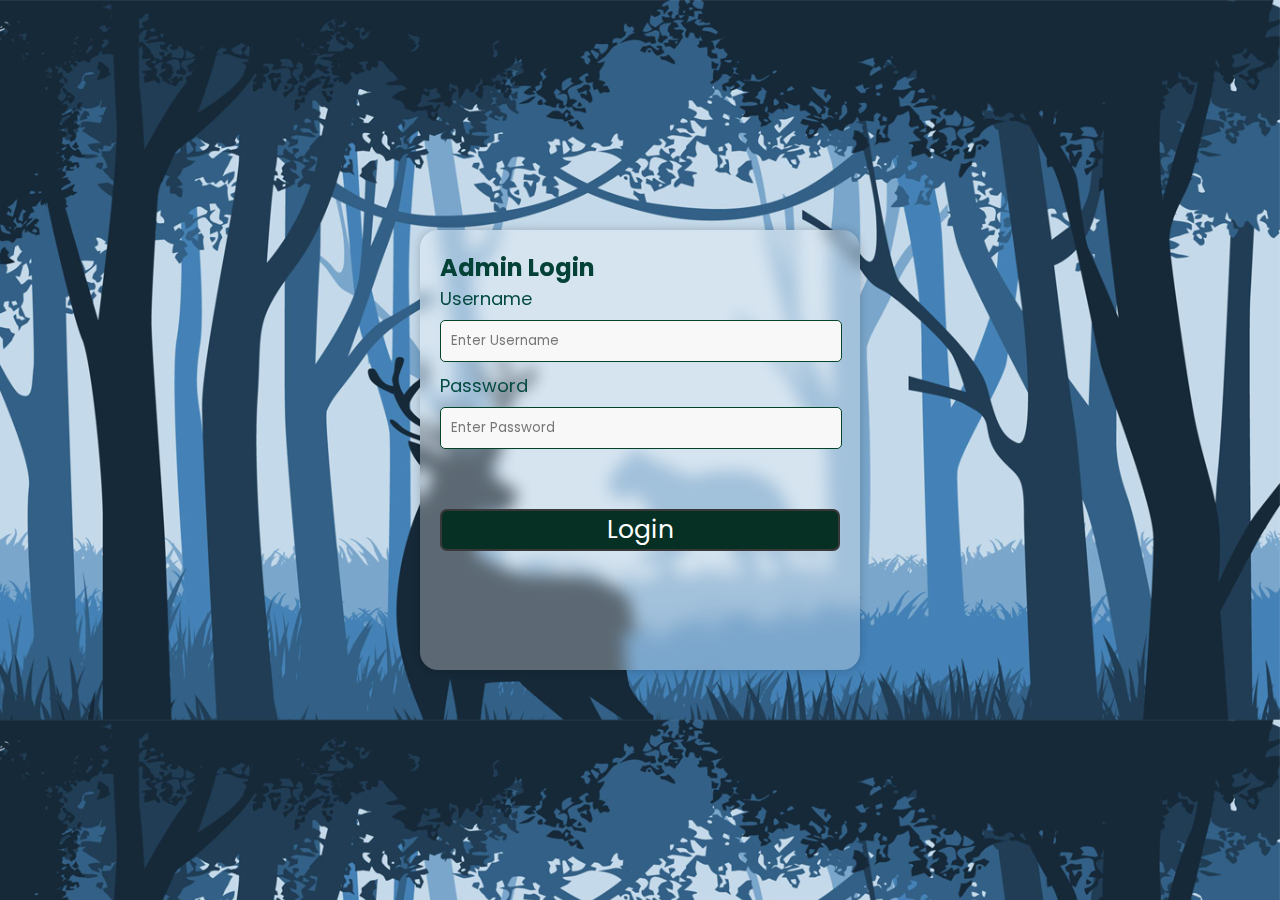
<file: admin-login.html>
<!DOCTYPE html>
<html>
<head>
    <title>NSS GEHU</title>
    <link rel="stylesheet" href="style.css">
    <link rel="preconnect" href="https://fonts.googleapis.com">
    <link rel="preconnect" href="https://fonts.gstatic.com" crossorigin>
    <link href="https://fonts.googleapis.com/css2?family=Poppins:wght@200;300;400;600;700&display=swap" rel="stylesheet">
    <link rel="shortcut icon" href="resources/logo1.jpg">
    <style>
body {
  background-image: url("resources/background.jpg");
  background-size:100%;
}

.login {
    position: absolute;
    top: 50%;
    left: 50%;
    transform: translate(-50%, -50%);
    z-index: 1;
}

.box {
    background: rgba(255, 255, 255, 0.3);
    backdrop-filter: blur(8px);
    border-radius: 18px;
    box-shadow: 0px 0px 10px rgba(0, 0, 0, 0.2);
    padding: 20px;
    width: 400px;
    height: 400px;
    text-align: left;
    vertical-align: auto;
}

.box h2 {
    color: #044136;
    font-size: 24px;
    margin-top: 0;
}

.box p {
    color: rgb(6, 75, 66);
    font-size: 18px;
}

button.button1 {
    background-color: rgb(5, 48, 35);
    border-radius: 7px; 
    color: rgb(255, 255, 255); 
    border: 2px solid #383838;
    font-size: 25px;
    width: 100%;
}

button.button1:hover {
    background-color: #d14606;
    color: white;
}

.box input[type="text"],
.box input[type="password"] {
    background-color: #f8f8f8;
    border: 1px solid #034429;
    border-radius: 5px;
    padding: 10px;
    margin-bottom: 10px;
    width: 95%;
}

.box input[type="text"]:focus,
.box input[type="password"]:focus {
    outline: none;
    border: 1px solid #01e7f7;
}

.box ::placeholder {
    color: #777;
}

.sparkles {
            position: absolute;
            top: 0;
            left: 0;
            pointer-events: none;
            z-index: 9999;
            width: 10px;
            height: 10px;
            background: radial-gradient(rgba(255, 215, 0, 0.8), transparent);
            border-radius: 50%;
            opacity: 0;
            transform-origin: center;
            animation: sparkles 0.5s ease-out;
        }

        @keyframes sparkles {
            0% {
                transform: scale(0);
                opacity: 1;
            }
            100% {
                transform: scale(1.5);
                opacity: 0;
            }
        }
    </style>
</head>
<body>
    <script>
        document.addEventListener("mousemove", function(event) {
            var sparkles = document.createElement("div");
            sparkles.className = "sparkles";
            sparkles.style.top = (event.pageY - 5) + "px";
            sparkles.style.left = (event.pageX - 5) + "px";
            document.body.appendChild(sparkles);
            setTimeout(function() {
                sparkles.remove();
            }, 500);
        });
    </script>
    <section class="login">
        <div class="box">
            <h2>Admin Login</h2>
            <form action="adminlogin.php" method="post">
                <p>Username</p>
                <input type="text" name="username" placeholder="Enter Username" required>
                <p>Password</p>
                <input type="password" name="password" placeholder="Enter Password" required>
                <br><br>
                <button class="button1" type="submit">Login</button>
            </form>
        </div>
    </section>
</body>
</html>
</file>
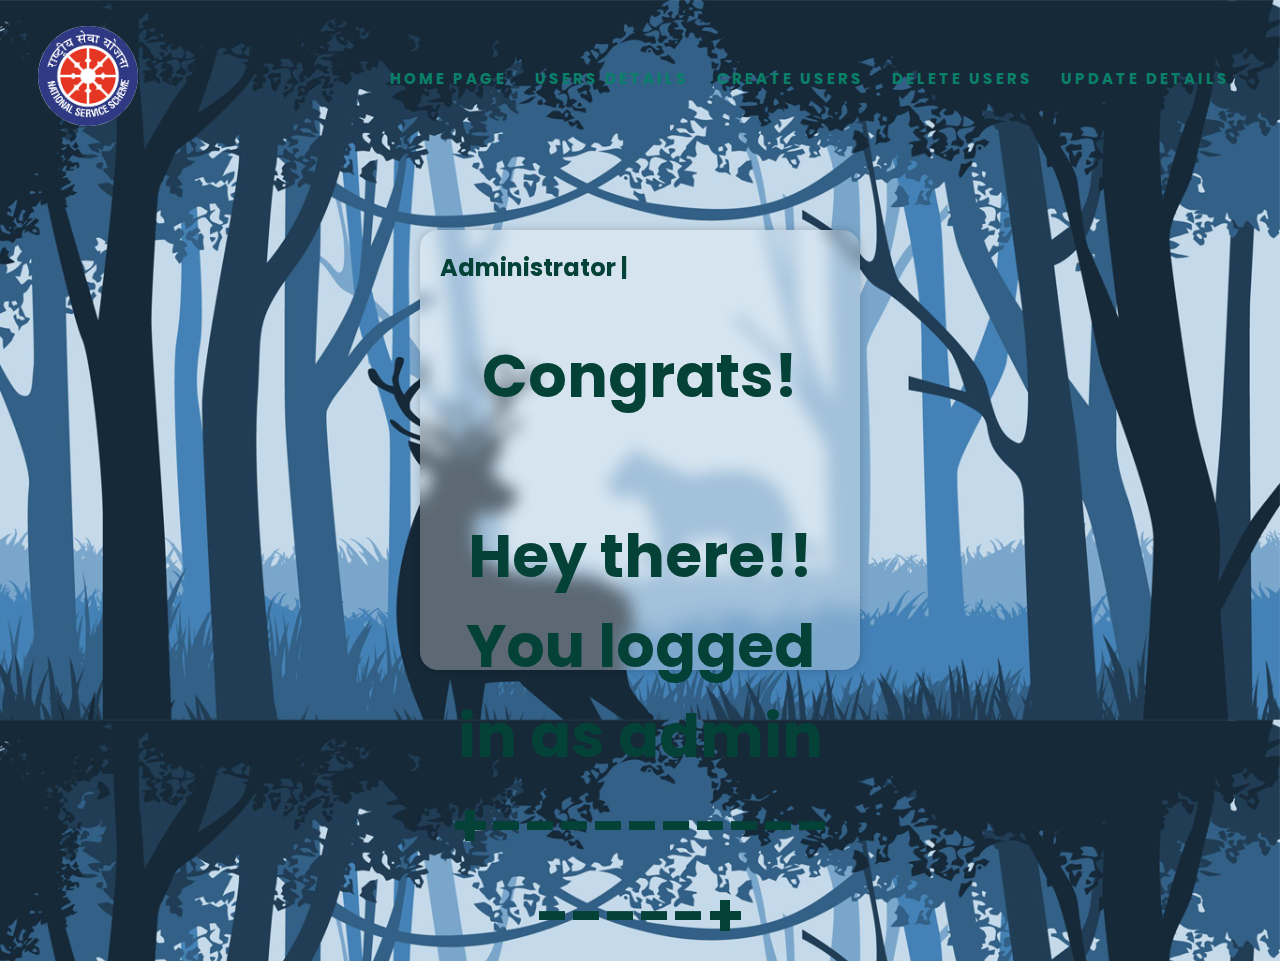
<file: admin.html>
<!DOCTYPE html>
<html>
<head>
    <title>NSS GEHU</title>
    <link rel="stylesheet" href="style.css">
    <link rel="preconnect" href="https://fonts.googleapis.com">
    <link rel="preconnect" href="https://fonts.gstatic.com" crossorigin>
    <link href="https://fonts.googleapis.com/css2?family=Poppins:wght@200;300;400;600;700&display=swap" rel="stylesheet">
    <link rel="shortcut icon" href="resources/logo1.png">
    <style>
body {
  background-image: url("resources/background.jpg");
  background-size:100%;
}

.login {
    position: absolute;
    top: 50%;
    left: 50%;
    transform: translate(-50%, -50%);
    z-index: 1;
}

.box {
    background: rgba(255, 255, 255, 0.3);
    backdrop-filter: blur(8px);
    border-radius: 18px;
    box-shadow: 0px 0px 10px rgba(0, 0, 0, 0.2);
    padding: 20px;
    width: 400px;
    height: 400px;
    text-align: left;
    vertical-align: auto;
}

.box h2 {
    color: #044136;
    font-size: 24px;
    margin-top: 0;
}

.box p {
    color: rgb(6, 75, 66);
    font-size: 18px;
}

button.button1 {
    background-color: rgb(5, 48, 35);
    border-radius: 7px; 
    color: rgb(255, 255, 255); 
    border: 2px solid #383838;
    font-size: 25px;
    width: 100%;
}

button.button1:hover {
    background-color: #d14606;
    color: white;
}

.box input[type="text"],
.box input[type="password"] {
    background-color: #f8f8f8;
    border: 1px solid #034429;
    border-radius: 5px;
    padding: 10px;
    margin-bottom: 10px;
    width: 95%;
}

.box input[type="text"]:focus,
.box input[type="password"]:focus {
    outline: none;
    border: 1px solid #01e7f7;
}

.box ::placeholder {
    color: #777;
}

.sparkles {
            position: absolute;
            top: 0;
            left: 0;
            pointer-events: none;
            z-index: 9999;
            width: 10px;
            height: 10px;
            background: radial-gradient(rgba(255, 215, 0, 0.8), transparent);
            border-radius: 50%;
            opacity: 0;
            transform-origin: center;
            animation: sparkles 0.5s ease-out;
        }

        @keyframes sparkles {
            0% {
                transform: scale(0);
                opacity: 1;
            }
            100% {
                transform: scale(1.5);
                opacity: 0;
            }
        }
    </style>
</head>
<body>
    <script> /*Hover smoke effect*/
        document.addEventListener("mousemove", function(event) {
            var sparkles = document.createElement("div");
            sparkles.className = "sparkles";
            sparkles.style.top = (event.pageY - 5) + "px";
            sparkles.style.left = (event.pageX - 5) + "px";
            document.body.appendChild(sparkles);
            setTimeout(function() {
                sparkles.remove();
            }, 500);
        });
    </script>
<section class="header-admin">
    <nav>
        <a href="index.html"><img src="resources/logo1.png" alt="hi"></a>
        <div class="nav-links1">
            <ul>
                <li><a style="color: #0a806a" href="index.html">HOME PAGE</a></li>
                <li><a style="color: #0a806a" href="fetch.php">USERS DETAILS</a></li>
                <li><a style="color: #0a806a" href="insert.php">CREATE USERS</a></li>
                <li><a style="color: #0a806a" href="delete.php">DELETE USERS</a></li>
                <li><a style="color: #0a806a" href="update.php">UPDATE DETAILS</a></li>
            </ul>
        </div>
    </nav>
    <section class="login">
        <div class="box">
            <h2>Administrator |</h2>
            <form action="" method="post">
                <br>
                <h1 style="color: #044136;"><center>Congrats!</center><br><center>Hey there!! You logged in as admin<br>+---------------+</h1></center>
            </form>
        </div>
    </section>
</body>
</html>
</file>
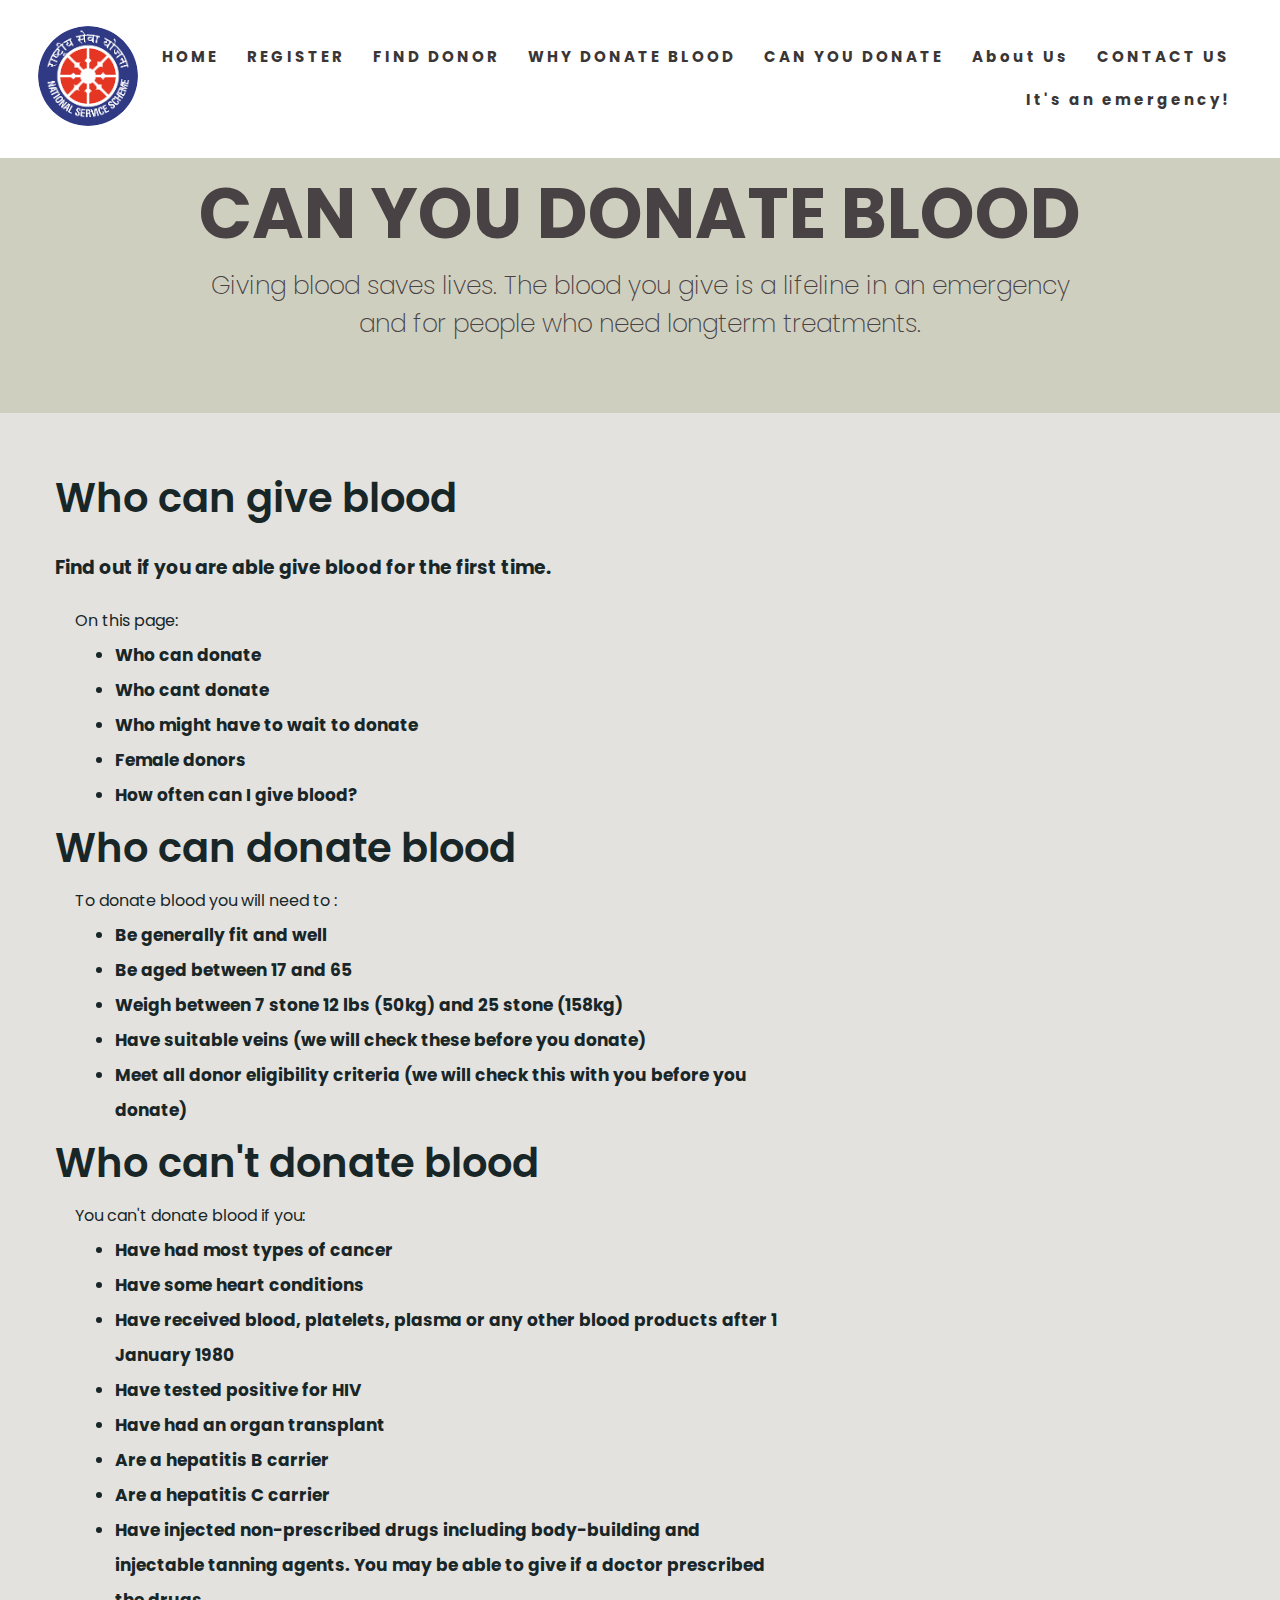
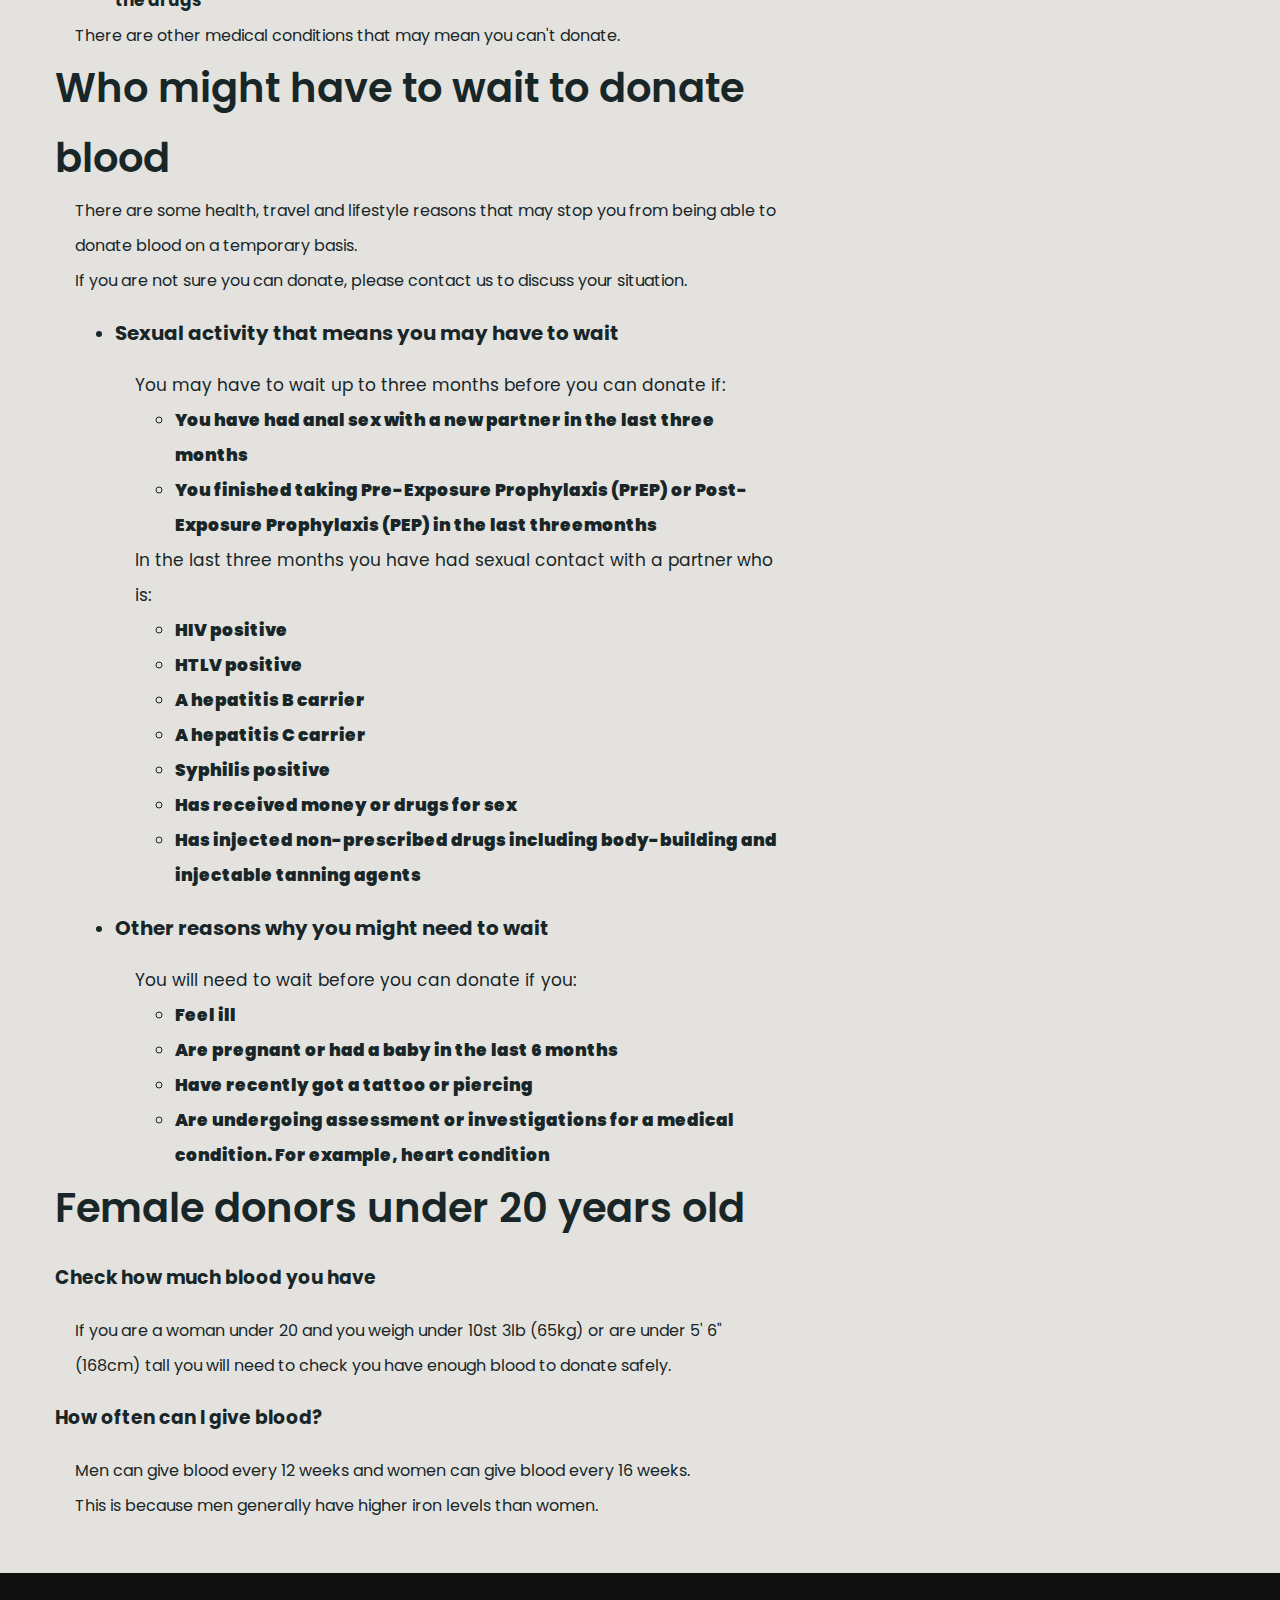
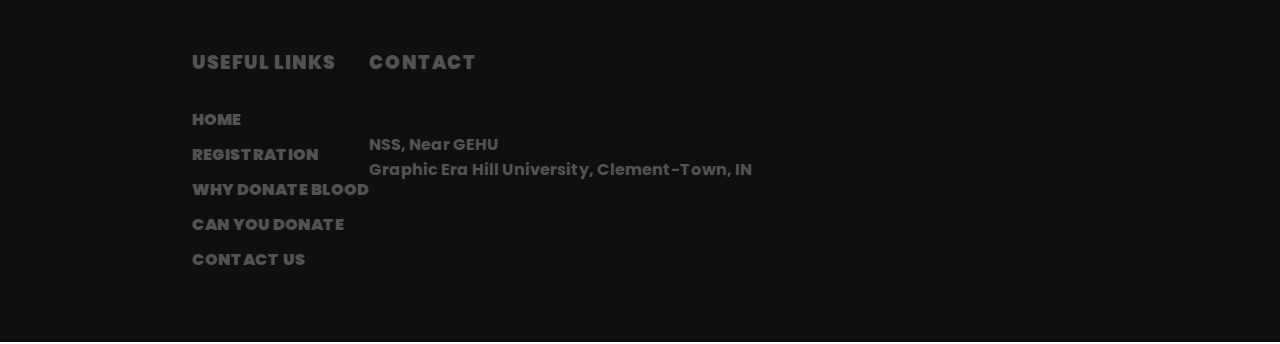
<file: canyoudonate.html>
<!--Reference : https://www.who.int/campaigns/world-blood-donor-day/2018/who-can-give-blood
              : http://nbtc.naco.gov.in/page/eligibility/-->
<!DOCTYPE html>
<html>
<head>
    <title>NSS GEHU</title>
    <link rel="stylesheet" href="style.css">
    <link rel="preconnect" href="https://fonts.googleapis.com">
    <link rel="preconnect" href="https://fonts.gstatic.com" crossorigin>
    <link href="https://fonts.googleapis.com/css2?family=Poppins:wght@200;300;400;600;700&display=swap"
        rel="stylesheet">
        <link rel="shortcut icon" href="resources/logo1.png">
</head>
<body>
    <section class="header1">
        <nav>
            <a href="index.html"><img src="resources/logo1.png" alt="hi"></a>
            <div class="nav-links1">
                <ul>
                    <li><a href="index.html">HOME</a></li>
                    <li><a href="registration.php">REGISTER</a></li>
                    <li><a href="index.html#findonor">FIND DONOR</a></li>
                    <li><a href="whydonateblood.html">WHY DONATE BLOOD</a></li>
                    <li><a href="canyoudonate.html">CAN YOU DONATE</a></li>
                    <li><a href="aboutus.html">About Us</a></li>
                    <li><a href="contact.html">CONTACT US</a></li>
                    <li><a href="emergency.html">It's an emergency!</a></li>
                </ul>
            </div>
        </nav>
    </section>
    <div class="dnprocess">
        <h1>
            CAN YOU DONATE BLOOD
        </h1>
        <p> Giving blood saves lives. The blood you give is a lifeline in an emergency<br> and for people who need
            longterm
            treatments.
        </p>
        <iframe src="https://merimaatimeradesh.gov.in/" width="30%" height="325%" style="border: 1px solid transparent;">
        </iframe>
    </div>
    <div class="atprocess">
        <h2> Who can give blood</h2>
        <h3> Find out if you are able give blood for the first time.</h3>
        <p>On this page:</p>
        <ul>
            <li> Who can donate</li>
            <li> Who cant donate</li>
            <li>Who might have to wait to donate</li>
            <li> Female donors</li>
            <li> How often can I give blood?</li>
        </ul>
        <h2>Who can donate blood </h2>
        <p>To donate blood you will need to :</p>
        <ul>
            <li>Be generally fit and well</li>
            <li>Be aged between 17 and 65</li>
            <li>Weigh between 7 stone 12 lbs (50kg) and 25 stone (158kg)</li>
            <li>Have suitable veins (we will check these before you donate)</li>
            <li>Meet all donor eligibility criteria (we will check this with you before you donate) </li>
        </ul>
        <h2>Who can't donate blood</h2>
        <p>You can't donate blood if you:</p>
        <ul>
            <li>Have had most types of cancer </li>
            <li>Have some heart conditions</li>
            <li>Have received blood, platelets, plasma or any other blood products after 1 January 1980</li>
            <li>Have tested positive for HIV </li>
            <li>Have had an organ transplant</li>
            <li>Are a hepatitis B carrier</li>
            <li>Are a hepatitis C carrier </li>
            <li>Have injected non-prescribed drugs including body-building and injectable tanning agents. You may be
                able to give if a doctor prescribed the drugs</li>
        </ul>
        <p>There are other medical conditions that may mean you can't donate.</p>
        <h2>Who might have to wait to donate blood </h2>
        <p>There are some health, travel and lifestyle reasons that may stop you from being able to donate blood on
            a
            temporary basis.<br>
            If you are not sure you can donate, please contact us to discuss your situation.</p>
        <ul>
            <li>
                <h3>Sexual activity that means you may have to wait</h3>
                <p>You may have to wait up to three months before you can donate if: </p>
                <ul>
                    <li>You have had anal sex with a new partner in the last three months</li>
                    <li>You finished taking Pre-Exposure Prophylaxis (PrEP) or Post-Exposure Prophylaxis (PEP) in
                        the last threemonths</li>
                </ul>
                <p>In the last three months you have had sexual contact with a partner who is:
                </p>
                <ul>
                    <li>HIV positive</li>
                    <li>HTLV positive</li>
                    <li>A hepatitis B carrier</li>
                    <li>A hepatitis C carrier</li>
                    <li>Syphilis positive</li>
                    <li>Has received money or drugs for sex</li>
                    <li>Has injected non-prescribed drugs including body-building and injectable tanning agents</li>
                </ul>
            </li>
            <li>
                <h3>Other reasons why you might need to wait </h3>
                <p>You will need to wait before you can donate if you:</p>
                <ul>
                    <li>Feel ill</li>
                    <li>Are pregnant or had a baby in the last 6 months</li>
                    <li>Have recently got a tattoo or piercing</li>
                    <li>Are undergoing assessment or investigations for a medical condition. For example, heart
                        condition</li>
                </ul>
            </li>
        </ul>
        <h2>Female donors under 20 years old</h2>
        <h3>Check how much blood you have</h3>
        <p> If you are a woman under 20 and you weigh under 10st 3lb (65kg) or are under 5' 6" (168cm) tall you will
            need to check you have enough blood to donate safely.</p>
        <h3>How often can I give blood?</h3>
        <p>Men can give blood every 12 weeks and women can give blood every 16 weeks. <br>
            This is because men generally have higher iron levels than women.
        </p>
    </div>
    <section class="bottom" style="padding-bottom: 2px; margin-bottom: 0%;">
        <div class="footer">
            <div class="col-1">
                <h3>USEFUL LINKS</h3>
                <a href="index.html">HOME</a>
                <a href="registration.html">REGISTRATION</a>
                <a href="whydonateblood.html">WHY DONATE BLOOD</a>
                <a href="canyoudonate.html">CAN YOU DONATE</a>
                <a href="contact.html">CONTACT US</a>
            </div>
            <!-- <div class="col-2">
                <h3> NEWSLETTER</h3>
                <form>
                    <input type="email" placeholder="Your Email Address" required>
                    <br>
                    <button type="submit">SUBSCRIBE NOW</button>
                </form>
            </div> -->
            <div class="col-3">
                <h3> CONTACT</h3>
                <br>
                <p>NSS, Near GEHU<br>Graphic Era Hill University, Clement-Town, IN</p>
            </div>
        </div>
    </section>
</body>
</html>
</file>
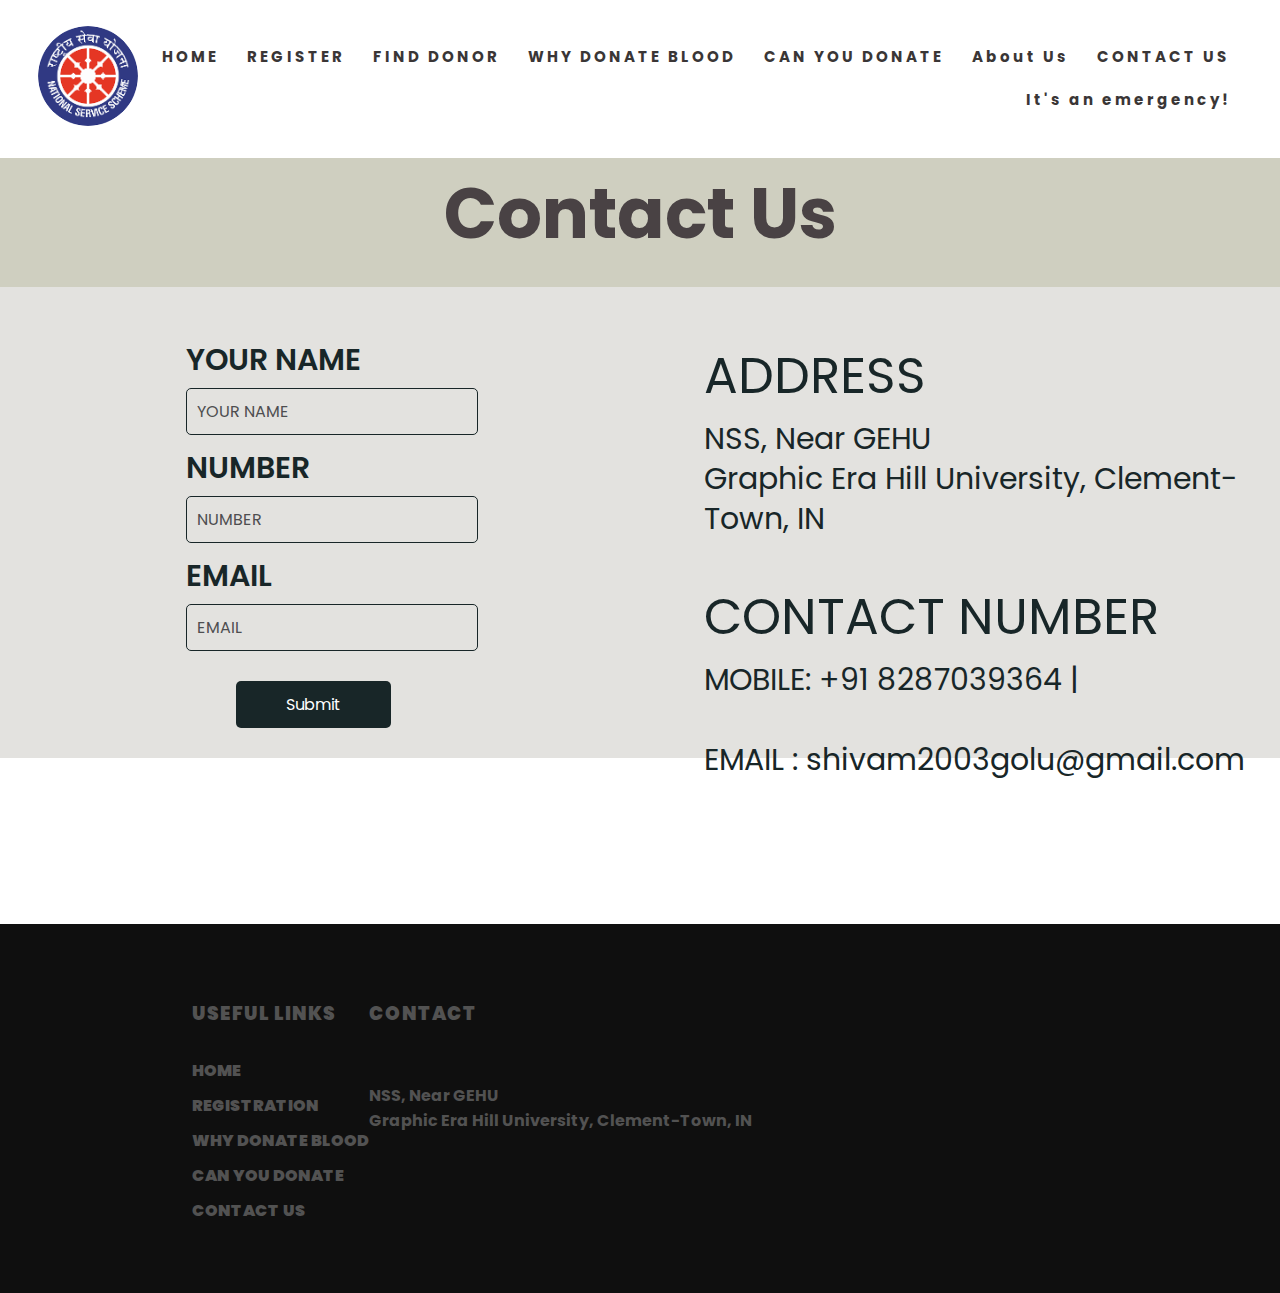
<file: contact.html>
<!DOCTYPE html>
<html>
<head>
    <title>NSS GEHU</title>
    <link rel="stylesheet" href="style.css">
    <link rel="preconnect" href="https://fonts.googleapis.com">
    <link rel="preconnect" href="https://fonts.gstatic.com" crossorigin>
    <link href="https://fonts.googleapis.com/css2?family=Poppins:wght@200;300;400;600;700&display=swap"
        rel="stylesheet">
        <link rel="shortcut icon" href="resources/logo1.png">
</head>
<body>
    <section class="header1">
        <nav>
            <a href="index.html"><img src="resources/logo1.png" alt="hi"></a>
            <div class="nav-links1">
                <ul>
                    <li><a href="index.html">HOME</a></li>
                    <li><a href="registration.php">REGISTER</a></li>
                    <li><a href="index.html#findonor">FIND DONOR</a></li>
                    <li><a href="whydonateblood.html">WHY DONATE BLOOD</a></li>
                    <li><a href="canyoudonate.html">CAN YOU DONATE</a></li>
                    <li><a href="aboutus.html">About Us</a></li>
                    <li><a href="contact.html">CONTACT US</a></li>
                    <li><a href="emergency.html">It's an emergency!</a></li>
                </ul>
            </div>
        </nav>
    </section>
    <section class="ratio">
        <div class="dnprocess">
            <h1>
                Contact Us
            </h1>
        </div>
        <div id="ratio1" class="ratio1">
            <form action="mailto:amoghkrishna55@gmail.com" method="post" enctype="text/plain">
                <label>YOUR NAME</label>
                <input type="text" name="your name" value="" placeholder="YOUR NAME"><br>
                <label>NUMBER</label>
                <input type="text" name="" value="" placeholder="NUMBER"><br>
                <label>EMAIL</label>
                <input type="email" name="your email" value="" placeholder="EMAIL">
                <br>
                <button>Submit</button>
            </form>
        </div>
        <div class="ratinfo">
            <h1>ADDRESS</h1>
            <p>NSS, Near GEHU<br>Graphic Era Hill University, Clement-Town, IN</p>
            <h1>CONTACT NUMBER</h1>
            <p>MOBILE: +91 8287039364 | 
            <!-- TELEPHONE: 0484-292674  -->   </p>
            <p>EMAIL : shivam2003golu@gmail.com</p>
        </div>
    </section>
    <section class="bottom" style="padding-top: 4.4cm;">
        <div class="footer">
            <div class="col-1">
                <h3>USEFUL LINKS</h3>
                <a href="index.html">HOME</a>
                <a href="registration.html">REGISTRATION</a>
                <a href="whydonateblood.html">WHY DONATE BLOOD</a>
                <a href="canyoudonate.html">CAN YOU DONATE</a>
                <a href="contact.html">CONTACT US</a>
            </div>
            <!-- <div class="col-2">
                <h3> NEWSLETTER</h3>
                <form>
                    <input type="email" placeholder="Your Email Address" required>
                    <br>
                    <button type="submit">SUBSCRIBE NOW</button>
                </form>
            </div> -->
            <div class="col-3">
                <h3> CONTACT</h3>
                <br>
                <p>NSS, Near GEHU<br>Graphic Era Hill University, Clement-Town, IN</p>
            </div>
        </div>
    </section>
</body>
</html>
</file>
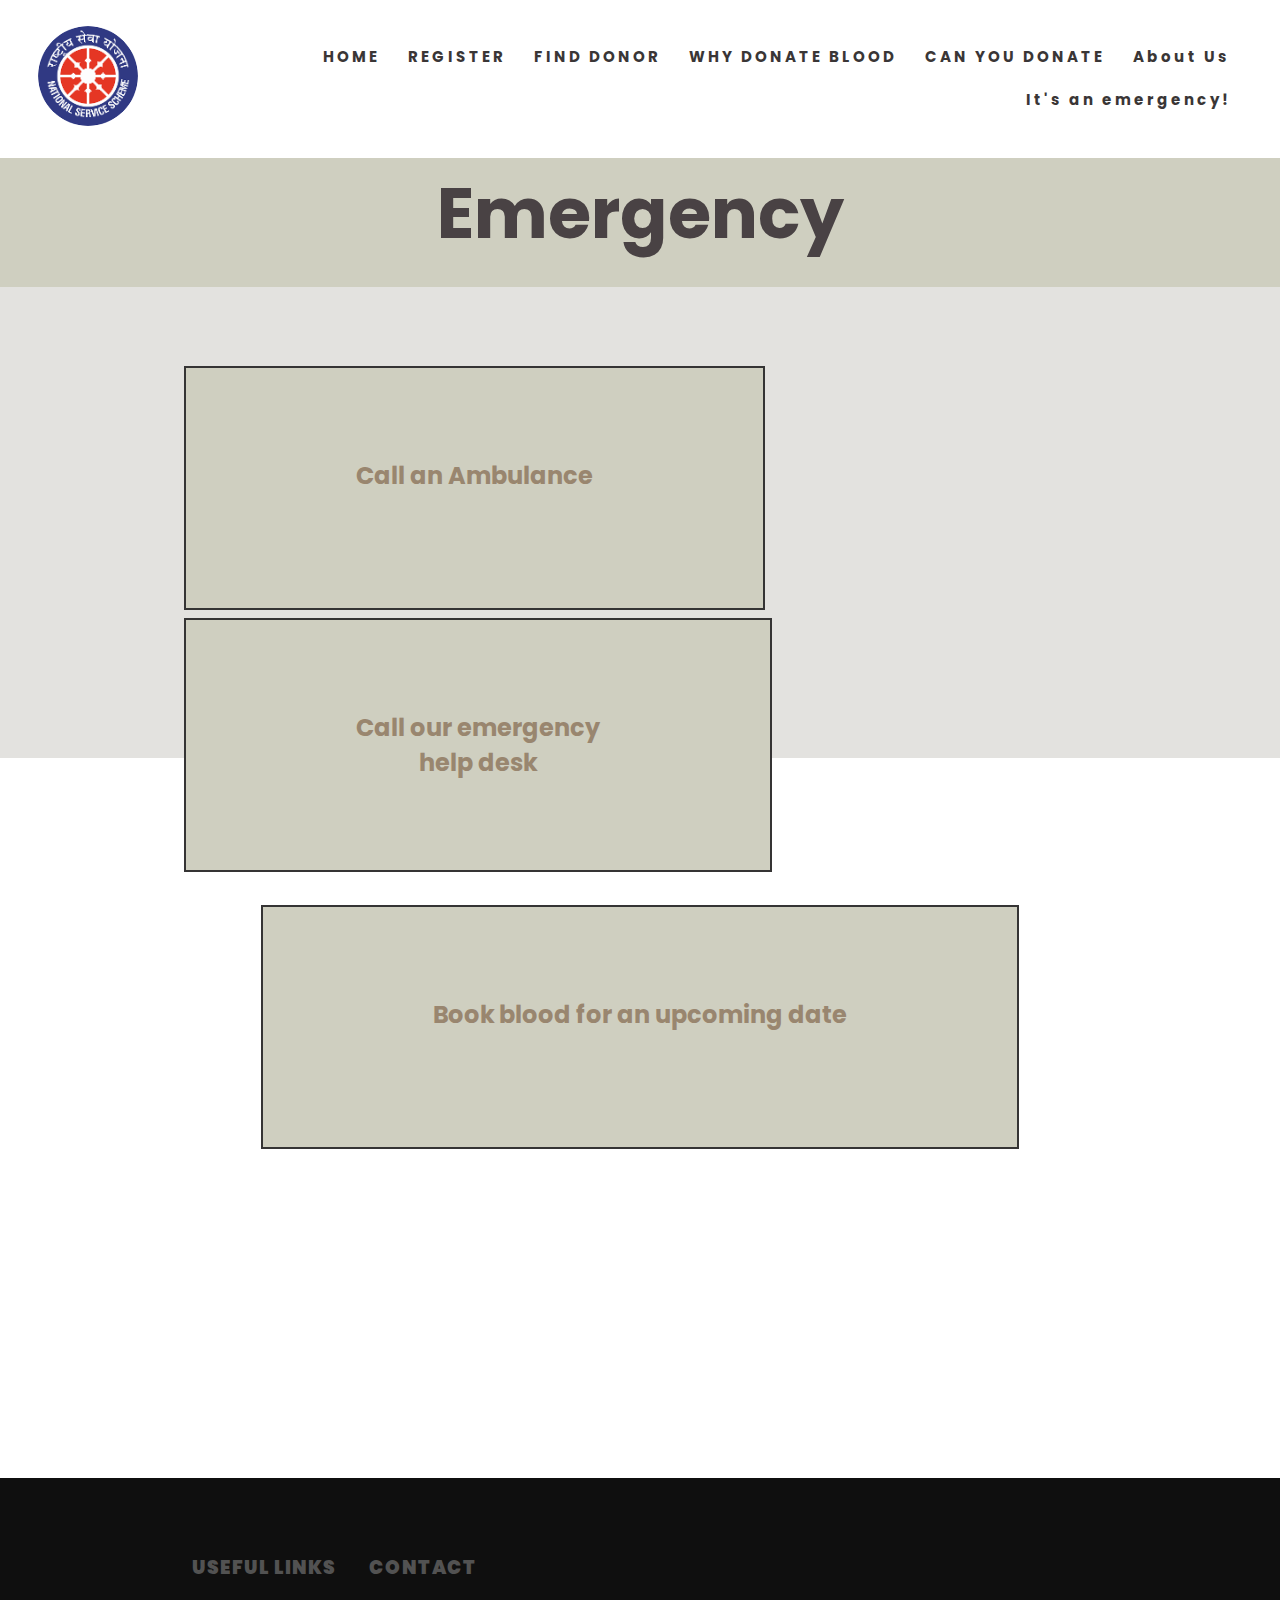
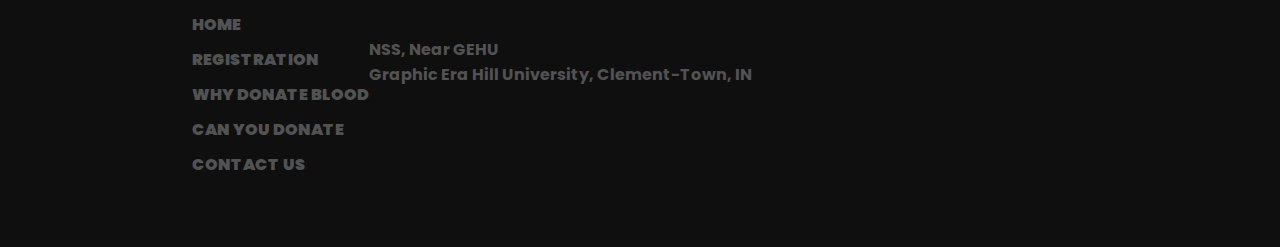
<file: emergency.html>
<!DOCTYPE html>
<html>
<head>
    <title>NSS GEHU</title>
    <link rel="stylesheet" href="style.css">
    <link rel="preconnect" href="https://fonts.googleapis.com">
    <link rel="preconnect" href="https://fonts.gstatic.com" crossorigin>
    <link href="https://fonts.googleapis.com/css2?family=Poppins:wght@200;300;400;600;700&display=swap"
        rel="stylesheet">
        <link rel="shortcut icon" href="resources/logo1.png">
    <style>
        .button {
            background-color: #4CAF50; /* Green */
            border: none;
            color: white;
            padding: 90px 170px;
            text-align: center;
            text-decoration: none;
            display: inline-block;
            font-size: 16px;
            margin: 4px 184px;
            transition-duration: 0.4s;
            cursor: pointer;
            }

        .button3:hover {
            background-color: rgb(153, 134, 111);
            color: white;
            border:4px solid #494244;
        }
        .button3 {
            background-color:#cfcfc0; 
            color: rgb(153, 134, 111); 
            border: 2px solid #353434;
}
    </style>
</head>
<body>
    <section class="header1">
        <nav>
            <a href="index.html"><img src="resources/logo1.png" alt="hi"></a>
            <div class="nav-links1">
                <ul>
                    <li><a href="index.html">HOME</a></li>
                    <li><a href="registration.php">REGISTER</a></li>
                    <li><a href="index.html#findonor">FIND DONOR</a></li>
                    <li><a href="whydonateblood.html">WHY DONATE BLOOD</a></li>
                    <li><a href="canyoudonate.html">CAN YOU DONATE</a></li>
                    <li><a href="aboutus.html">About Us</a></li>
                    <li><a href="emergency.html">It's an emergency!</a></li>
                </ul>
            </div>
        </nav>
    </section>
    <section class="ratio">
        <div class="dnprocess">
            <h1>
                Emergency
            </h1>
        </div>
        <br><br><br>
        <a href="ambulance.html"><button class="button button3"><h2>Call an Ambulance</h2><br></button></a>
        <a href="helpdesk.html"><button class="button button3"><h2>Call our emergency<br> help desk</h2></button></a>
        <br><br>
        <center><a href="prebook.html"><button class="button button3"><h2>Book blood for an upcoming date</h2><br></button></a></center> 
        </div>
    <br><br><br><br> <br><br><br><br> <br><br><br><br> <br>
    <section class="bottom">
        <div class="footer">
            <div class="col-1">
                <h3>USEFUL LINKS</h3>
                <a href="index.html">HOME</a>
                <a href="registration.html">REGISTRATION</a>
                <a href="whydonateblood.html">WHY DONATE BLOOD</a>
                <a href="canyoudonate.html">CAN YOU DONATE</a>
                <a href="contact.html">CONTACT US</a>
            </div>
            <!-- <div class="col-2">
                <h3> NEWSLETTER</h3>
                <form>
                    <input type="email" placeholder="Your Email Address" required>
                    <br>
                    <button type="submit">SUBSCRIBE NOW</button>
                </form>
            </div> -->
            <div class="col-3">
                <h3> CONTACT</h3>
                <br>
                <p>NSS, Near GEHU<br>Graphic Era Hill University, Clement-Town, IN</p>
            </div>
        </div>
    </section>
</body>
</html>
</file>
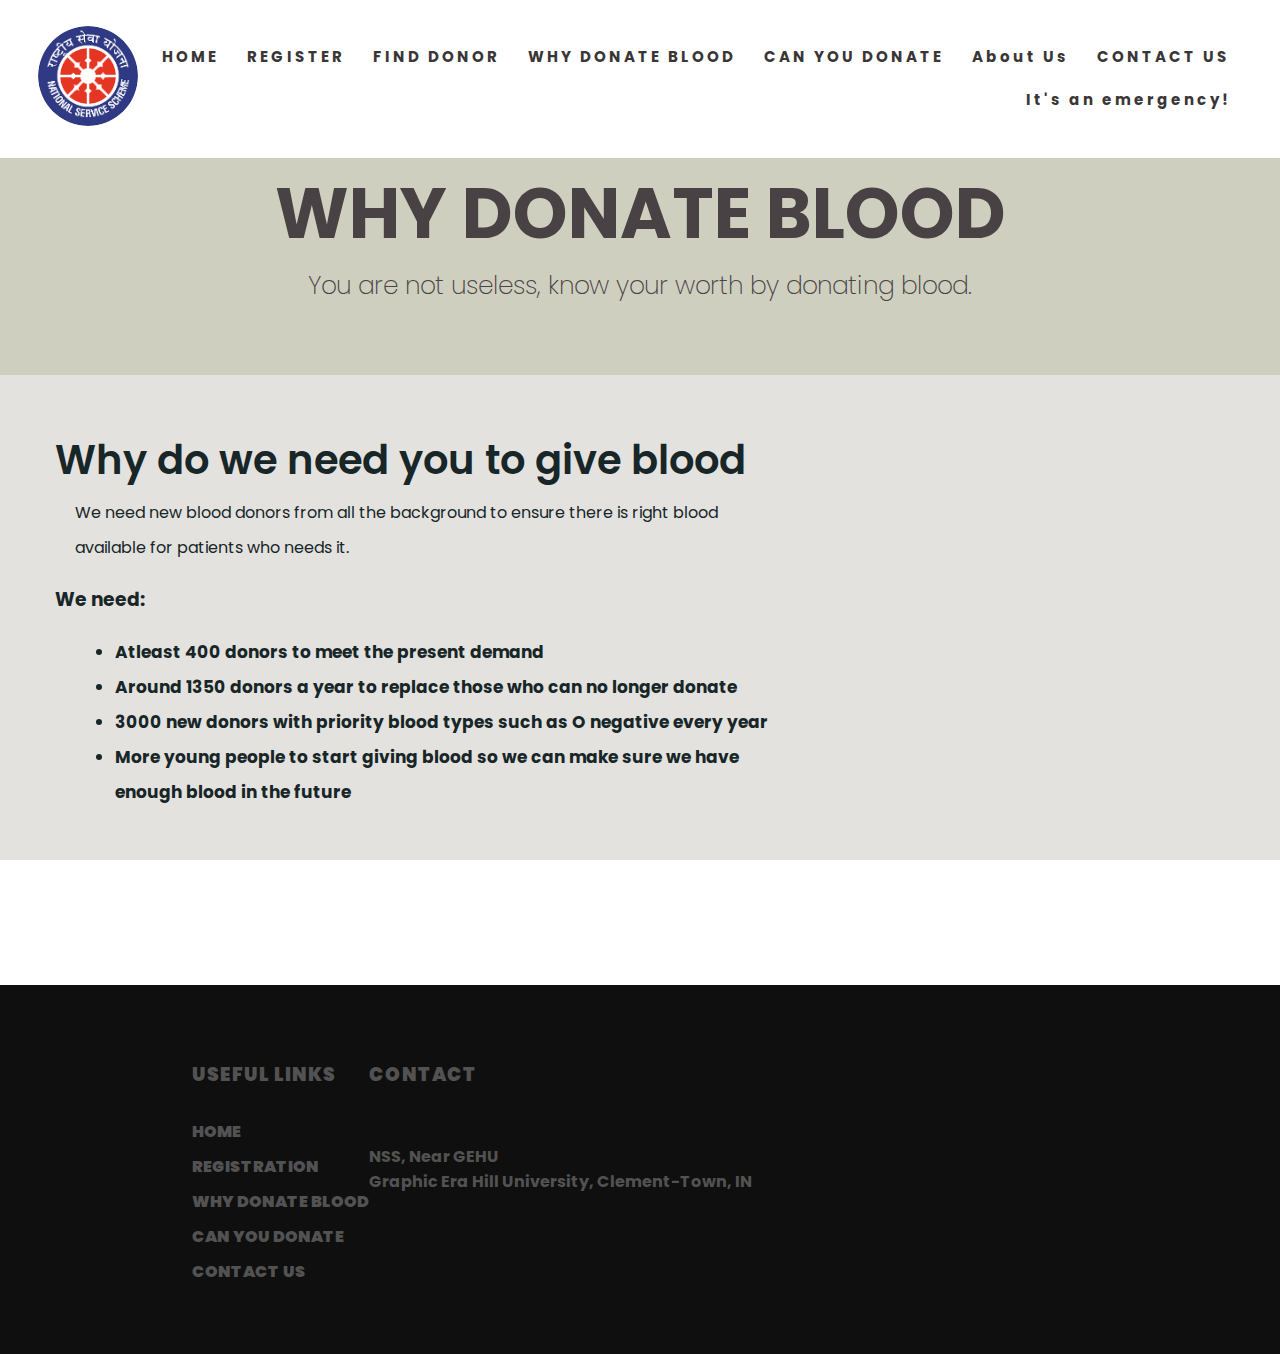
<file: whydonateblood.html>
<!DOCTYPE html>
<html lang="en">
<head>
    <title>NSS GEHU</title>
    <link rel="stylesheet" href="style.css">
    <link rel="preconnect" href="https://fonts.googleapis.com">
    <link rel="preconnect" href="https://fonts.gstatic.com" crossorigin>
    <link href="https://fonts.googleapis.com/css2?family=Poppins:wght@200;300;400;600;700&display=swap"
        rel="stylesheet">
        <link rel="shortcut icon" href="resources/logo1.png">
</head>
<body>
    <section class="header1">
        <nav>
            <a href="index.html"><img src="resources/logo1.png" alt="hi"></a>
            <div class="nav-links1">
                <ul>
                    <li><a href="index.html">HOME</a></li>
                    <li><a href="registration.php">REGISTER</a></li>
                    <li><a href="index.html#findonor">FIND DONOR</a></li>
                    <li><a href="whydonateblood.html">WHY DONATE BLOOD</a></li>
                    <li><a href="canyoudonate.html">CAN YOU DONATE</a></li>
                    <li><a href="aboutus.html">About Us</a></li>
                    <li><a href="contact.html">CONTACT US</a></li>
                    <li><a href="emergency.html">It's an emergency!</a></li>
                </ul>
            </div>
        </nav>
    </section>
    <div class="dnprocess">
        <h1>
            WHY DONATE BLOOD
        </h1>
        <p>You are not useless, know your worth by donating blood.</p>
    </div>
    <div class="atprocess">
        <h2>
            Why do we need you to give blood
        </h2>
        <p>
            We need new blood donors from all the background to ensure there is right blood available for patients who
            needs it.
        </p>
        <h3>
            We need:
        </h3>
        <ul>
            <li>Atleast 400 donors to meet the present demand</li>
            <li>Around 1350 donors a year to replace those who can no longer donate</li>
            <li>3000 new donors with priority blood types such as O negative every year</li>
            <li>More young people to start giving blood so we can make sure we have enough blood in the future</li>
        </ul>
        <iframe width="498" height="315" src="https://www.youtube.com/embed/Tfwq_vJHwT8" title="YouTube video player"
            frameborder="0"
            allow="accelerometer; autoplay; clipboard-write; encrypted-media; gyroscope; picture-in-picture"
            allowfullscreen>
        </iframe>
    </div><br><br><br><br><br>
    <section class="bottom">
        <div class="footer">
            <div class="col-1">
                <h3>USEFUL LINKS</h3>
                <a href="index.html">HOME</a>
                <a href="registration.html">REGISTRATION</a>
                <a href="whydonateblood.html">WHY DONATE BLOOD</a>
                <a href="canyoudonate.html">CAN YOU DONATE</a>
                <a href="contact.html">CONTACT US</a>
            </div>
            <!-- <div class="col-2">
                <h3> NEWSLETTER</h3>
                <form>
                    <input type="email" placeholder="Your Email Address" required>
                    <br>
                    <button type="submit">SUBSCRIBE NOW</button>
                </form>
            </div> -->
            <div class="col-3">
                <h3> CONTACT</h3>
                <br>
                <p>NSS, Near GEHU<br>Graphic Era Hill University, Clement-Town, IN</p>
            </div>
        </div>
    </section>
</body>
</html>
</file>
<file: style.css>
*{
   margin: 0;
   padding: 0;
   font-family: 'Poppins', sans-serif;
}
.header{
   min-height: 100vh;
   width: 100%;
   
  /* background-color: #1A1A1D; */
   background-image: url('resources/building.jpeg'); 
   background-image: radial-gradient(rgba(238, 235, 235, 0), rgb(48, 42, 42)),url(resources/building.jpeg);  
   
   background-size: cover;
   background-position: center;
}
.header img{
  background-image: url('header-background.png'); 
  background-size: contain ;
}

nav{
   display: flex;
   padding: 2% 3%;
   justify-content: space-between;
   align-items: center;
}
nav img{
  border-radius: 55rem;
   width: 100px;

}
.nav-links{
   flex: 1;
   text-align: right;
   
}
.nav-links ul li{
   list-style: none;
   display: inline-block;
   padding: 8px 12px;
   position: relative;
}
.nav-links ul li a{
   color: #ffffff;
   text-decoration: none;
   font-size: 13px;
   font-family:opensans-bold , sans-serif;
   text-transform: uppercase;
   letter-spacing: 2.5px;
   transition: color .2s ease-in-out;
}

.nav-links a:hover {
  color: rgb(255, 123, 0);
}

.nav-links ul li::after{
   content: '';
   width: 0%;
   height: 2px;
   background: #4E4E50;
   display: block;
   margin: auto;
   transition: 0.5s;
}
.nav-links ul li:hover::after{
   width: 80%;
}
.text-box{
   width: max-content;
   color: white;
   position: absolute;
   top: 45%;
   left: 65%;
   transform: translate(-50%,-50%);
   text-align: center;
}
.text-box h1{
   font-size: 110px;
   color: #483D8D;
}
.text-box h1 span{
  color: #ff004c;
  animation: animate 4s ease-in-out infinite;
}

@keyframes animate
{
  0%,100%
  {
     clip-path: polygon(0% 45%, 15% 44%, 32% 50%,
           54% 60%, 70% 61%, 84% 59%, 100% 52%,
           100% 100%, 0% 100%);
  }
  50%
  {
     clip-path: polygon(0 60%, 16% 65%, 34% 66%,
           51% 62%, 67% 50%, 84% 45%, 100% 46%, 100%
         100%, 0% 100%)
  }
}
.blood{
  width: max-content;
  color: transparent;
  position: absolute;
  top: 45%;
  left: 65%;
  transform: translate(-50%,-50%);
  text-align: center;
}
.blood h1{
  font-size: 110px;
  -webkit-text-stroke: 2px #f8f8f8;
}
.blood h1 span{
  -webkit-text-stroke: 2px #f8f8f8;

  
}
.blood p{
  
  font-size: 28px;
  color: transparent;
}
.text-box p{
   
   font-size: 28px;
   color: white;
}
.nav2{
   display: flex;
   justify-content: center;
   align-items: center;
   min-height: 100vh;
   flex-direction: column;
   gap : 30px;
}
.inputBox{
   display: flex;
   place-items: center;
   width: max-content;
   color: white;
   position: absolute;
   top: 42%;
   left: 17%;
   transform: translate(-50%,-50%);
   text-align: center;
}
.inputBox input{
   width: 100%;
   padding: 10px;
   border: 1px solid #ff004c;
   background: #1A1A1D;
   border-radius: 5px;
   outline: none;
   color: #fff;
   font-size: 1em;
}
.inputBox span{
   position: absolute;
   left: 0;
   padding: 10px;
   pointer-events: none;
   font-size: 1em;
   color: rgba(255,255,255,0.25);
   text-transform: uppercase;
   transition: 0.5s;
}
.inputBox2{
   display: flex;
   place-items: center;
   width: max-content;
   color: white;
   position: absolute;
   top: 52%;
   left: 17%;
   transform: translate(-50%,-50%);
   text-align: center;
}
.inputBox2 input{
   width: 100%;
   padding: 10px;
   border: 1px solid #ff004c;
   background: #1A1A1D;
   border-radius: 5px;
   outline: none;
   color: #fff;
   font-size: 1em;
}
.inputBox2 span{
   position: absolute;
   left: 0;
   padding: 10px;
   pointer-events: none;
   font-size: 1em;
   color: rgba(255,255,255,0.25);
   text-transform: uppercase;
   transition: 0.5s;
}
.inputBox input:valid ~ span,
.inputBox input:focus ~ span
{
   color: #ff004c;
   transform: translateX(10px) translateY(-23px);
   font-size: 0.65em;
   padding: 0 10px;
   background: #1A1A1D;
   border-left: 1px solid #ff004c;
   border-right: 1px solid #ff004c;
   letter-spacing: 0.2em;
}
.inputBox2 input:valid ~ span,
.inputBox2 input:focus ~ span
{
   color: #ff004c;
   transform: translateX(10px) translateY(-23px);
   font-size: 0.65em;
   padding: 0 10px;
   background: #1A1A1D;
   border-left: 1px solid #ff004c;
   border-right: 1px solid #ff004c;
   letter-spacing: 0.2em;
}
.login{
   width: max-content;
   color: #ff004c;
   position: absolute;
   top: 34%;
   left: 17%;
   transform: translate(-50%,-50%);
   text-align: center;
   font-size: 30px;
}
.logindonor{
  font-weight: bold;
  color:#fff;
  font-size: 30px;
}
.logindonor2{
  font-weight: bold;
  color: #ff0062;
  font-size: 30px;
}
.button button{
   background-color: #ff004c;
   border: none;
   color: white;
   padding: 10px 60px;
   border-radius: 20px;
   text-decoration: none;
   display: inline-block;
   font-size: 16px;
   position: absolute;
   top: 62%;
   left: 17%;
   transform: translate(-50%,-50%);
   text-align: center;
}


.button button:active{
  background-color: rgb(255, 255, 255);
  color: #1A1A1D;
}
.button .button:hover{
  background-color: #bb0a1e;
  box-shadow: 0 0 10px 4px #ff004c;
}


/*-----process-----*/

.donateabout{
  font-weight: bold;
  color:#fff;
  font-size: 50px;
  text-decoration:underline;
}
.donateabout1{
  font-weight: bold;
  color:#ce0000;
  font-size: 50px;
  text-decoration:underline;
}
.process{
  min-height: 2100px;
  width: 100%;
  color: #ffffff;
  background-color: #2B2B2B;
  margin: auto;
  position: relative;
}
.donprocess{
  text-align: center;
  padding-top: 30px;
}
.donprocess h1{
  font-size: 70px;
  font-weight: 600;
  color: #ff004c;
}
.donprocess p{
  font-size: 25px;
  font-weight: 200;
}
.actprocess{
  padding-left: 55px;
  padding-right: 500px;
  padding-top: 50px;
  color: #7A7A7A;
}
.actprocess h2{
  font-size: 40px;
  line-height: 70px;
  font-weight: 600;
}
.actprocess ul{
  padding-left: 60px;
  font-size: 17px;
  line-height: 35px;
  font-weight: 400;
}
.actprocess p{
  padding-left: 20px;
  line-height: 35px;
  font-weight: 400;
}
.actprocess h3{
  line-height: 70px;
}
.donprocess h4{
  font-size: 43px;
  position: absolute;
  top: 104%;
  left: 50%;
  transform: translate(-50%,-50%);
  color: #ff004c;
}
.donprocess h4 span{
  -webkit-text-stroke: 2px #ff004c;
  color: transparent;
}
.findonor{
  min-height: 800px;
  width: 100%;
  background-color: #ffffff;
  margin: auto;
}
.head{
  text-align: center;
  color: #1f1e1e;
  padding-top: 20px;
  font-size: 40px;
  font-family: "Open Sans", sans-serif;
  font-weight: bold;
}

.form form label{
  flex-direction: column;
  font-family: opensans-bold, sans-serif;
  letter-spacing: 0.2em;
  display: flex;
  color: #000000;
  text-align: left;
  font-size: 25px;
  font-weight: 600;
}
.form form input{
  width: 350px;
  padding: 10px;
  border: 1px solid #00eeff;
  background: #ffffff;
  border-radius: 5px;
  outline: none;
  color: #000000;
  font-size: 1em;
  margin: 5px 0px 50px 0px;
}
.form form{
  position: absolute;
  left: 10%;
  top: 15px;
}
.form form input::placeholder{
  color: #4E4E50;
}
.form2 form label{
  flex-direction: column;
  font-family: opensans-bold, sans-serif;
  letter-spacing: 0.2em;
  display: flex;
  color: #000000;
  text-align: left;
  font-size: 25px;
  font-weight: 600;
}
.form2 form input{
  width: 350px;
  padding: 10px;
  border: 1px solid #00eeff;
  background: #ffffff;
  border-radius: 5px;
  outline: none;
  color: #000000;
  font-size: 1em;
  margin: 5px 0px 50px 0px;
}
.form2 form{
  float: right;
  position: relative;
  top: 15px;
  right: 10%;
}
.form2 form input::placeholder{
  color: #4E4E50;
}
.form{
  position: relative;
}
.form2{
  position: relative;
}
.button2 button{
  background-color: #11ABB0;
  border: none;
  color: white;
  padding: 10px 60px;
  border-radius: 20px;
  text-decoration: none;
  display: inline-block;
  font-size: 16px;
  position: absolute;
  top: 550px;
  left: 890px;
}
.button2{
  position: relative;
  align-items: center;
}
.button2 button:active{
  background-color: white;
  color: #1A1A1D;
}

/*---Registration---*/
.header1{
  min-height: 150px;
  width: 100%;
  background-color: #ffffff;
  background-size: cover;
  background-position: center;
}
.nav-links1{
  flex: 1;
  text-align: right;

}
.nav-links1 ul li{
  list-style: none;
  display: inline-block;
  padding: 8px 12px;
  position: relative;
}
.nav-links1 ul li a{
  color: #3a3636;
  text-decoration:none;
  font-size: 15px;
  font-weight: bold;
  letter-spacing: 0.2em;

}

.nav-links1 a:hover {
  color: rgb(23, 157, 161);
}
.nav-links1 ul li::after{
  content: '';
  width: 0%;
  height: 2px;
  background: #4E4E50;
  display: block;
  margin: auto;
  transition: 0.5s;
}
.nav-links1 ul li:hover::after{
  width: 80%;
}
.loinfo{
  width: 100%;
  height: 500px;
  position: relative;
  background-color: #ffffff;
}
.loinfo form1 label{
  letter-spacing: 0.2em;
  flex-direction: column;
  display: flex;
  color: #3a3636;
  text-align: left;
  font-size: 25px;
  font-weight:bolder;
}
.loinfo form1 input{
  width: 350px;
  padding: 10px;
  border: 1px solid  #11ABB0;
  background: #e5e5eb;
  border-radius: 5px;
  outline: none;
  color: #000000;
  font-size: 1em;
  margin: 5px 0px 50px 0px;
}
.loinfo form1{
  position: absolute;
  left: 10%;
  top: 135px;
}
.loinfo form1 input::placeholder{
  color: #4E4E50;
}
.loinfo form2 label{
  flex-direction: column;
  display: flex;
  color: #3a3636;
  text-align: left;
  letter-spacing: 0.2em;
  font-size: 25px;
  font-weight:bolder;
}
.loinfo form2 input{
  width: 350px;
  padding: 10px;
  border: 1px solid  #11ABB0;
  background: #e5e5eb;
  border-radius: 5px;
  outline: none;
  color: #050505;
  font-size: 1em;
  margin: 5px 0px 50px 0px;
}
.loinfo form2{
  position: absolute;
  right: 30%;
  top: 135px;
}
.loinfo form2 input::placeholder{
  color: #4E4E50;
}
.loinfo h3{
  color: #3a3636;
  font-size: 60px;
  position: absolute;
  left: 10%;
}
.doninfo{
  width: 100%;
  height: 500px;
  background-color: #e5e5eb;
  position: relative;
}
.doninfo form1 label{
  flex-direction: column;
  display: flex;
  color: #3a3636;
  text-align: left;
  letter-spacing: 0.2em;
  font-size: 25px;
  font-weight:bolder;
}
.doninfo form1 select{
  width: 350px;
  height: 50px;
  padding: 10px;
  border: 1px solid  #11ABB0;
  background: #ffffff;
  border-radius: 5px;
  outline: none;
  color: #3a3636;
  font-size: 1em;
  margin: 5px 0px 50px 0px;
}
.doninfo form1 input{
  width: 340px;
  height: 50px;
  padding-left: 10px;
  border: 1px solid  #11ABB0;
  background: #ffffff;
  border-radius: 5px;
  outline: none;
  color: #3a3636;
  font-size: 1em;
  margin: 5px 0px 50px 0px;
}
.doninfo form1{
  position: absolute;
  left: 10%;
  top: 135px;
}
.doninfo form1 input::placeholder{
  color: #4E4E50;
}
.doninfo form2 label{
  flex-direction: column;
  display: flex;
  color: #3a3636;
  text-align: left;
  letter-spacing: 0.2em;
  font-size: 25px;
  font-weight:bolder;
}
.doninfo form2 select{
  width: 350px;
  height: 50px;
  padding: 10px;
  border: 1px solid  #11ABB0;
  background: #ffffff;
  border-radius: 5px;
  outline: none;
  color: #3a3636;
  font-size: 1em;
  margin: 5px 0px 50px 0px;
}
.doninfo form2{
  position: absolute;
  right: 30%;
  top: 135px;
}
.doninfo form2 input::placeholder{
  color: #4E4E50;
}
.doninfo h3{
  color: #3a3636;
  font-size: 60px;
  position: absolute;
  left: 10%;
}
.coinfo{
  width: 100%;
  height: 700px;
  background-color: #ffffff;
  position: relative;
}
.coinfo form1 label{
  flex-direction: column;
  display: flex;
  color: #3a3636;
  text-align: left;
  letter-spacing: 0.2em;
  font-size: 25px;
  font-weight:bolder;
}
.coinfo form1 select{
  width: 230px;
  height: 50px;
  padding: 10px;
  border: 1px solid  #11ABB0;
  background: #e5e5eb;
  border-radius: 5px;
  outline: none;
  color: #3a3636;
  font-size: 1em;
  margin: 5px 0px 50px 0px;
}
.coinfo form1{
  position: absolute;
  left: 10%;
  top: 135px;
}
.coinfo form1 input::placeholder{
  color: #4E4E50;
}
.coinfo form2 label{
  flex-direction: column;
  display: flex;
  color: #3a3636;
  text-align: left;
  letter-spacing: 0.2em;
  font-size: 25px;
  font-weight:bolder;
}
.coinfo form2 select{
  width: 230px;
  height: 50px;
  padding: 10px;
  border: 1px solid #11ABB0;
  background: #e5e5eb;
  border-radius: 5px;
  outline: none;
  color: #3a3636;
  font-size: 1em;
  margin: 5px 0px 50px 0px;
}
.coinfo form2{
  position: absolute;
  right: 52%;
  top: 135px;
}
.coinfo form2 input::placeholder{
  color: #4E4E50;
}
.coinfo form3 label{
  flex-direction: column;
  display: flex;
  color: #3a3636;
  text-align: left;
  letter-spacing: 0.2em;
  font-size: 25px;
  font-weight:bolder;
}
.coinfo form3 input{
  width: 230px;
  height: 50px;
  padding-left: 10px;
  border: 1px solid  #11ABB0;
  background: #e5e5eb;
  border-radius: 5px;
  outline: none;
  color: #3a3636;
  font-size: 1em;
  margin: 5px 0px 50px 0px;
}
.coinfo form3{
  position: absolute;
  right: 30%;
  top: 131px;
}
.coinfo form3 input::placeholder{
  color: #4E4E50;
}
.coinfo h3{
  color: #3a3636;
  font-size: 60px;
  position: absolute;
  left: 10%;
}
.coinfo form4 label{
  flex-direction: column;
  display: flex;
  color: #3a3636;
  text-align: left;
  letter-spacing: 0.2em;
  font-size: 25px;
  font-weight:bolder;
}
.coinfo form4 input{
  width: 833px;
  padding: 10px;
  border: 1px solid  #11ABB0;
  background: #e5e5eb;
  border-radius: 5px;
  outline: none;
  color: #000000;
  font-size: 1em;
  margin: 5px 0px 50px 0px;
}
.coinfo form4{
  position: absolute;
  left: 10%;
  top: 435px;
}
.coinfo form4 input::placeholder{
  color: #4E4E50;
}
.coinfo button{
  background-color:  #11ABB0;
  border: none;
  color: white;
  padding: 11px 50px;
  border-radius: 5px;
  text-decoration: none;
  display: inline-block;
  font-size: 16px;
  position: absolute;
  top: 570px;
  left: 34.5%;
}
.coinfo button:active{
  background-color: white;
  color: #1A1A1D;
}
.footer{
  width: auto;
  padding:75px 15% 60px;
  background: #0F0F0F;
  color: #525252;
  display: flex;
}
.footer div{
  text-align: left;
  font-weight: bolder;
}
.col-2{
  flex-grow:2;
  padding-left: 8cm;
}
.footer div h3{
  font-weight: bolder;
  margin-bottom: 30px;
  letter-spacing: 1px;
}
.col-1 a{
  display:block;
  text-decoration: none;
  color: #525252;
  margin-bottom: 10px;
  font-weight: bolder;
}
.col-2 form input {
  width: 200px;
  height: 45px;
  border-radius: 4px;
  text-align: center;
  margin-top: 20px;
  margin-bottom: 40px;
  outline: none;
  border: 3px solid #525252;
  background-color: #373233;
  color: white;
  font-weight: bolder;
}
.col-2 form button{
  background: transparent;
  border: 2px solid #525252;
  color: #525252;
  border-radius: 30px;
  padding: 10px 30px;
  font-size: 15px;
  cursor: pointer;
  font-weight: bolder;
}
.atprocess{
  padding-left: 55px;
  padding-right: 500px;
  padding-top: 50px;
  color: #182628;
  padding-bottom: 50px;
  background-color: #E3E2DF;
  position: relative;
}
.atprocess h2{
  font-size: 40px;
  line-height: 70px;
  font-weight: 600;
}
.atprocess ul{
  padding-left: 60px;
  font-size: 17px;
  line-height: 35px;
  font-weight: bolder;
}
.atprocess p{
  padding-left: 20px;
  line-height: 35px;
  font-weight: 400;
}
.atprocess h3{
  line-height: 70px;
}
.dnprocess{
  text-align: center;
  padding-top: 3px;
  padding-bottom: 20px;
  color: #494244;
  background-color: #cfcfc0;
}
.dnprocess h1{
  font-size: 70px;
  font-weight: bolder;
}
.dnprocess p{
  font-size: 25px;
  font-weight: 200;
  padding-bottom: 50px;
}
.atprocess iframe{
  position: absolute;
  top: 15%;
  left: 64.25%;
}
.ratio{
  width: 100%;
  height: 600px;
  background-color: #E3E2DF;
  position: relative;
}

.ratio1{
  padding: 20px;
  position: relative;
  z-index: 2;
}
.ratio1 h1{
  font-size: 40px;
}
.ratio1 form label{
  flex-direction: column;
  display: flex;
  color: #182628;
  text-align: left;
  font-size: 30px;
  font-weight: 600;
}
.ratio1 form input{
  width: 270px;
  padding: 10px;
  border: 1px solid #182628;
  background: transparent;
  border-radius: 5px;
  outline: none;
  color: #182628;
  font-size: 1em;
  margin: 5px 0px 10px 0px;
}
.ratio1 form{
  position: absolute;
  padding: 30px 13%;
}
.ratio1 form input::placeholder{
  color: #4E4E50;
}
.ratio1 button{
  background-color: #182628;
  border: none;
  color: white;
  padding: 11px 50px;
  border-radius: 5px;
  text-decoration: none;
  display: inline-block;
  font-size: 16px;
  margin-top: 20px;
  margin-left: 50px;
}
.ratinfo{
  position: absolute;
  color: #182628;
  padding-left: 55%;
  top: 180px;
  z-index: 1;
}
.ratinfo h1{
  font-size: 50px;
  margin-bottom: 5px;
  font-weight: 400;
}
.ratinfo p{
  font-size: 30px;
  margin-bottom: 40px;
  line-height: 40px;
}
.ratinfo button:active{
  background-color: white;
  color: #1A1A1D;
}
.friend{
  position: relative;
}
.friend h1{
  font-size: 70px;
  color: #ff004c;
  text-align: center;
  position: relative;
  top: 5%;
  margin-top: 25px;
}
.finfo{
  position: absolute;
  top: 36%;
  left: 12%;
}
.finfo h1{
  color: #ff004c;
  font-size: 40px;
}
.finfo p{
  color: #fff;
  margin-right: 990px;
  font-size: 22px;
}
.fform form input {
  width: 500px;
  height: 45px;
  border-radius: 4px;
  text-align: center;
  margin-top: 20px;
  margin-bottom: 20px;
  outline: none;
  border: 3px solid #950740;
  background-color: #fff;
  color: #182628;
}
.fform form button{
  background: transparent;
  border: 2px solid #950740;
  color: #fff;
  border-radius: 30px;
  padding: 10px 30px;
  font-size: 15px;
  cursor: pointer;
  position: absolute;
  left: 30%;
}
.fform{
  position: absolute;
  left: 52%;
  top: 67%;
}
.anime{
  position: absolute;
  left: 55%;
  top: 22%;
}
.dnprocess iframe{
  position: absolute;
  top: 60%;
  z-index: 2;
  left: 67%;
}

.event{
  margin: 200px !important;
}
.event-content{
  box-shadow: 10px 10px 10px -10px rgba(0,0,0,0.3),inset 10px 10px 10px -10px rgba(0,0,0,0.5);
  padding: 10px;
  cursor: pointer;
  background: #fff !important;
  margin-top: -70px !important;
  margin-left: 20px !important;;
  position: absolute;
 

}
.event-content h4{
  font-weight: blod;
  font-style: italic;
  font-size: 20px;
  margin-bottom: 5px;
}
.event-content span{
  font-style: italic;
  font-size: 15px;
 
}

.event-content a{
  text-transform: uppercase;
  font-weight: bold;
  margin-top: 10px !important;

}

.event img{
  transition: 0.6s;
}
.event img:hover{
transform: scale(1.1);
cursor: pointer;

}

.event .col-sm-5{
  margin-bottom: 200px !important;
}
</file>
